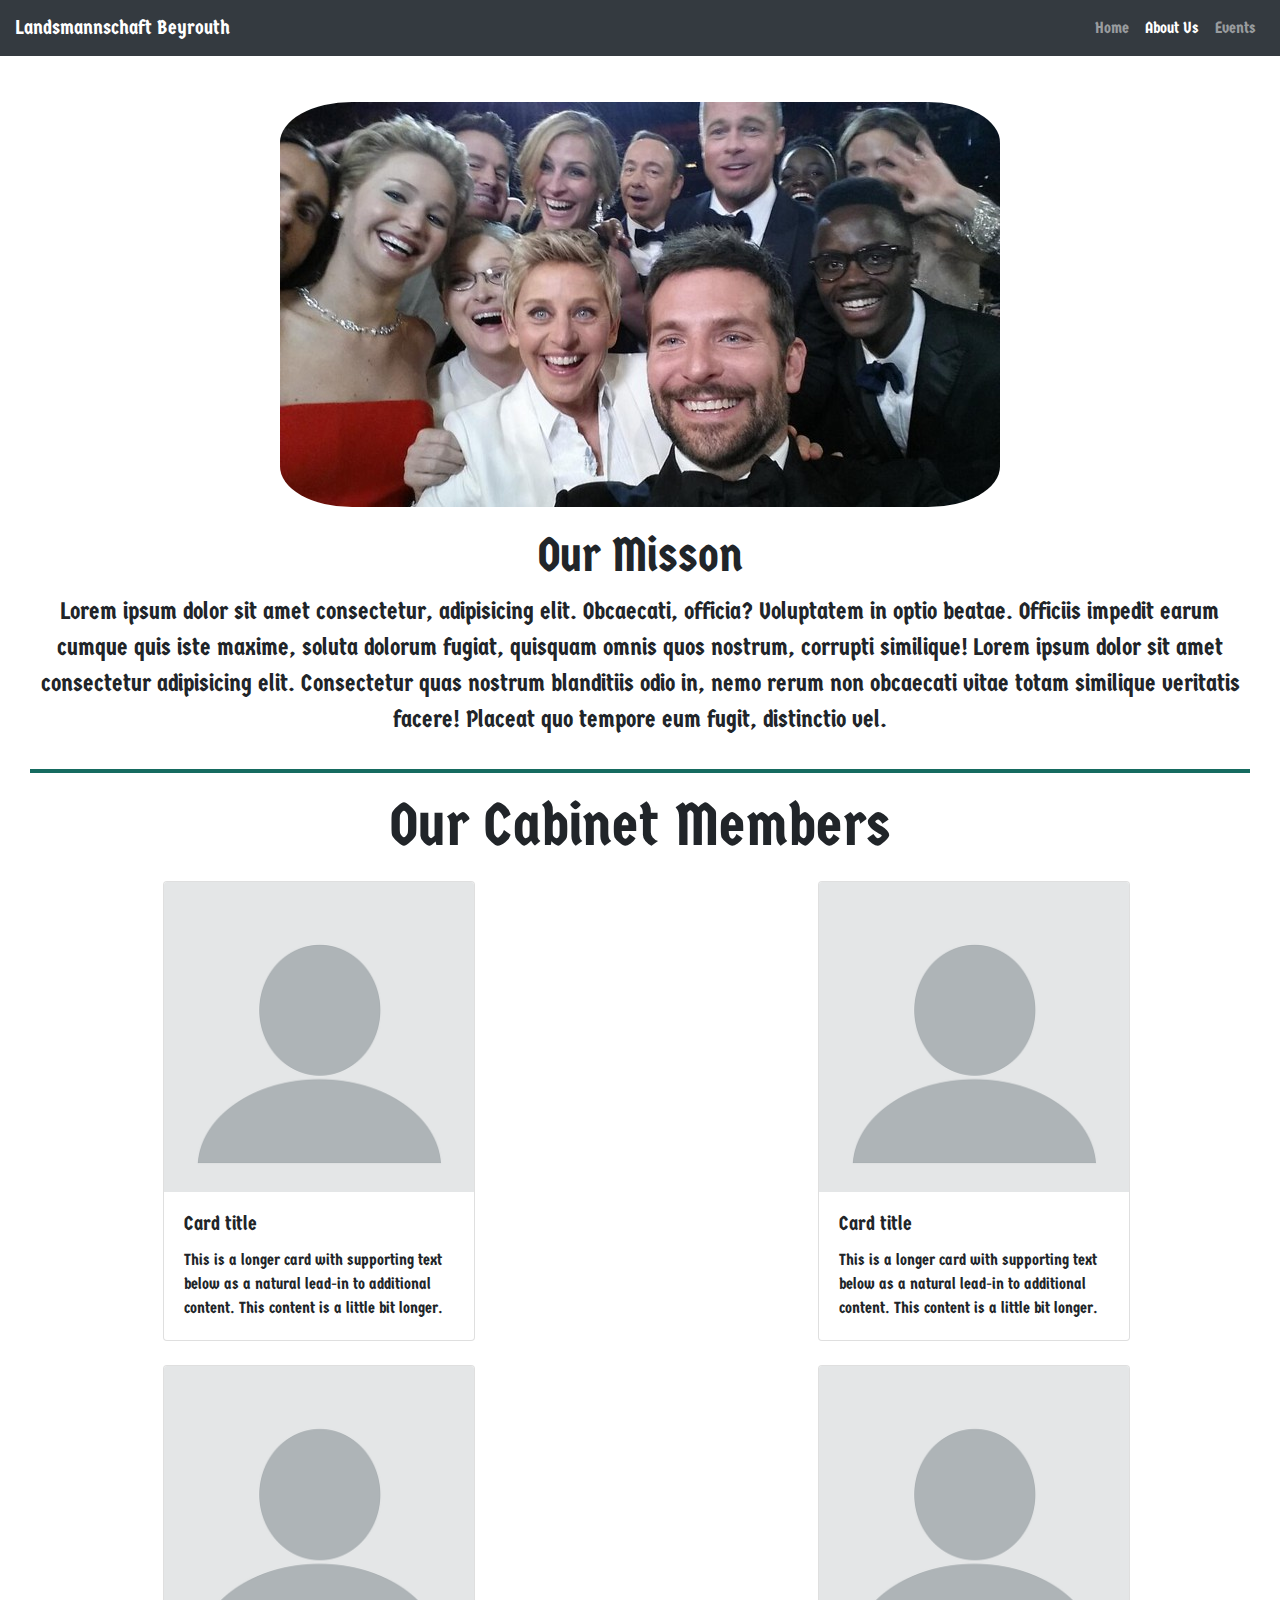
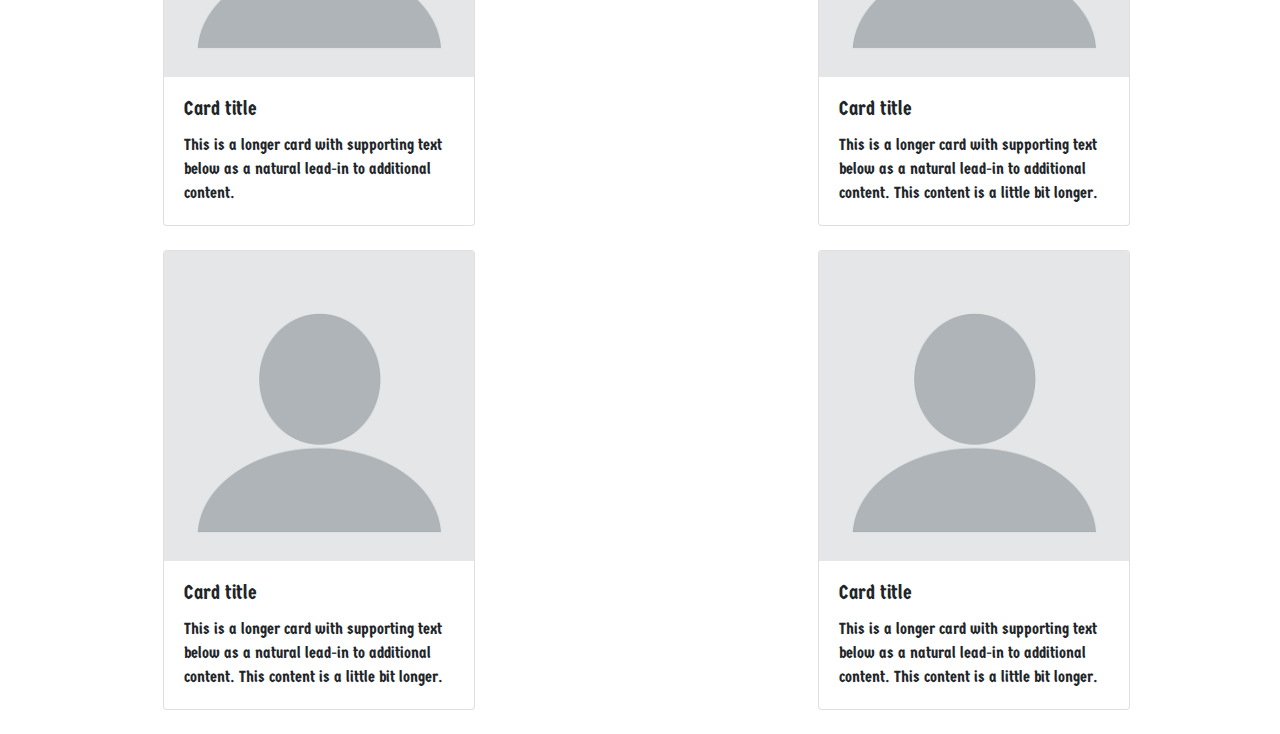
<file: Pages/about-us.html>
<!DOCTYPE html>
<html>
  <head>
    <meta charset="UTF-8">
    <title>Landsmannschaft Beyrouth</title>
    <meta name="viewport" content="width=device-width,initial-scale=1.0">
    <link rel="stylesheet" href="https://stackpath.bootstrapcdn.com/bootstrap/4.4.1/css/bootstrap.min.css" integrity="sha384-Vkoo8x4CGsO3+Hhxv8T/Q5PaXtkKtu6ug5TOeNV6gBiFeWPGFN9MuhOf23Q9Ifjh" crossorigin="anonymous">
    <link rel="stylesheet" href="https://cdnjs.cloudflare.com/ajax/libs/font-awesome/5.11.2/css/all.css">
    <script src="https://code.jquery.com/jquery-3.4.1.slim.min.js" integrity="sha384-J6qa4849blE2+poT4WnyKhv5vZF5SrPo0iEjwBvKU7imGFAV0wwj1yYfoRSJoZ+n" crossorigin="anonymous"></script>
    <script src="https://cdn.jsdelivr.net/npm/popper.js@1.16.0/dist/umd/popper.min.js" integrity="sha384-Q6E9RHvbIyZFJoft+2mJbHaEWldlvI9IOYy5n3zV9zzTtmI3UksdQRVvoxMfooAo" crossorigin="anonymous"></script>
    <script src="https://stackpath.bootstrapcdn.com/bootstrap/4.4.1/js/bootstrap.min.js" integrity="sha384-wfSDF2E50Y2D1uUdj0O3uMBJnjuUD4Ih7YwaYd1iqfktj0Uod8GCExl3Og8ifwB6" crossorigin="anonymous"></script>
    <link rel="stylesheet" href="../CSS/about.css">
    <link href="https://fonts.googleapis.com/css?family=Germania+One&display=swap" rel="stylesheet">
  </head>
<body>
        <nav class="navbar navbar-expand-lg navbar navbar-dark bg-dark">
            <a class="navbar-brand" href="../index.html">Landsmannschaft Beyrouth</a>
            <button class="navbar-toggler" type="button" data-toggle="collapse" data-target="#navbarNavAltMarkup" aria-controls="navbarNavAltMarkup" aria-expanded="false" aria-label="Toggle navigation">
              <span class="navbar-toggler-icon"></span>
            </button>
            <div class="collapse navbar-collapse justify-content-end" id="navbarNavAltMarkup">
              <div class="navbar-nav">
                <a class="nav-item nav-link" href="../index.html">Home <span class="sr-only">(current)</span></a>
                <a class="nav-item nav-link active" href="about-us.html">About Us</a>
                <a class="nav-item nav-link" href="events.html">Events</a>
                <!-- <a class="nav-item nav-link disabled" href="#" tabindex="-1" aria-disabled="true">Disabled</a> -->
              </div>
            </div>
        </nav>
        <div class="group-picture">
          <img src="../Images/groupPic.jpg" alt="">
        </div>
      <div class="mission-area">
        <div class="text-part">
          <h1>Our Misson</h1>
          <p>Lorem ipsum dolor sit amet consectetur, adipisicing elit. Obcaecati, officia? Voluptatem in optio beatae. Officiis impedit earum cumque quis iste maxime, soluta dolorum fugiat, quisquam omnis quos nostrum, corrupti similique! Lorem ipsum dolor sit amet consectetur adipisicing elit. Consectetur quas nostrum blanditiis odio in, nemo rerum non obcaecati vitae totam similique veritatis facere! Placeat quo tempore eum fugit, distinctio vel.</p>
        </div>
      </div>
      <hr>
      <div class = "cabinet">
        <h1>Our Cabinet Members</h1>
          <div class="row row-cols-1 row-cols-md-2">
            <div class="col mb-4">
              <div class="card">
                <img src="../Images/pp.png" class="card-img-top" alt="../Images/pp.png">
                <div class="card-body">
                  <h5 class="card-title">Card title</h5>
                  <p class="card-text">This is a longer card with supporting text below as a natural lead-in to additional content. This content is a little bit longer.</p>
                </div>
              </div>
            </div>
            <div class="col mb-4">
              <div class="card">
                <img src="../Images/pp.png" class="card-img-top" alt="../Images/pp.png">
                <div class="card-body">
                  <h5 class="card-title">Card title</h5>
                  <p class="card-text">This is a longer card with supporting text below as a natural lead-in to additional content. This content is a little bit longer.</p>
                </div>
              </div>
            </div>
            <div class="col mb-4">
              <div class="card">
                <img src="../Images/pp.png" class="card-img-top" alt="../Images/pp.png">
                <div class="card-body">
                  <h5 class="card-title">Card title</h5>
                  <p class="card-text">This is a longer card with supporting text below as a natural lead-in to additional content.</p>
                </div>
              </div>
            </div>
            <div class="col mb-4">
              <div class="card">
                <img src="../Images/pp.png" class="card-img-top" alt="../Images/pp.png">
                <div class="card-body">
                  <h5 class="card-title">Card title</h5>
                  <p class="card-text">This is a longer card with supporting text below as a natural lead-in to additional content. This content is a little bit longer.</p>
                </div>
              </div>
            </div>
            <div class="col mb-4">
              <div class="card">
                <img src="../Images/pp.png" class="card-img-top" alt="../Images/pp.png">
                <div class="card-body">
                  <h5 class="card-title">Card title</h5>
                  <p class="card-text">This is a longer card with supporting text below as a natural lead-in to additional content. This content is a little bit longer.</p>
                </div>
              </div>
            </div>
            <div class="col mb-4">
              <div class="card">
                <img src="../Images/pp.png" class="card-img-top" alt="../Images/pp.png">
                <div class="card-body">
                  <h5 class="card-title">Card title</h5>
                  <p class="card-text">This is a longer card with supporting text below as a natural lead-in to additional content. This content is a little bit longer.</p>
                </div>
              </div>
            </div>
    
        </div>
    </div>
      <script src="../JS/nav.js"></script>
    </body>
</html>
</file>
<file: CSS/about.css>
body{
    margin:0;
    padding:0;
    font-family: 'Germania One', cursive;
}
html{
    overflow-x: hidden;
}
.navbar{
    position: fixed;
    z-index: 55;
    width: 100%;
}
.group-picture{
    padding-top: 5%;
}
.group-picture h1{
    text-align: center;
}

.group-picture{
    text-align: center;
}

.group-picture img{
    margin-top:3%;
    border-radius: 10%;
    width: auto;
    margin-right:auto;
    margin-left:auto ;
}
 /* ------------------------------------------------------- */
 .mission-area{
     
     margin-left:30px;
     margin-right:30px;
     display: flex;
     justify-content: space-around;
     align-items: center;
     flex-wrap: wrap;
     flex-direction: row;
     height:90%;
     margin-top: 20px;
 }
.text-part{
    flex:1;
    width: 65%;
    height: 80%;
    /* text-align: justify; */
   
}


/* ---------------------------------------------------------------- */
.card{
    width: 50%;
    margin-left: 26%;
}
.cabinet h1{
    text-align: center;
    margin-top: 10px; 
    margin-bottom: 20px; 
    font-size: 60px;
}
hr{
    border: solid 4px #166B60;
    border-bottom-style: none;
    margin-left:30px;
    margin-right:30px;
}

@media screen and (max-width:773px ){ 
    .group-picture img{
      width: 80%;
    }
    .cabinet h1{
        font-size: 50px;
    }
    .group-picture{
        padding-top: 10%;
    }

}
@media screen and (max-width:443px){ 
 
    .group-picture{
        padding-top: 15%;
    }

}


.mission-area p{
    text-align: center;
    font-size: 150%;
}

.mission-area h1{
    text-align: center;
    font-size: 300%;
}
</file>
